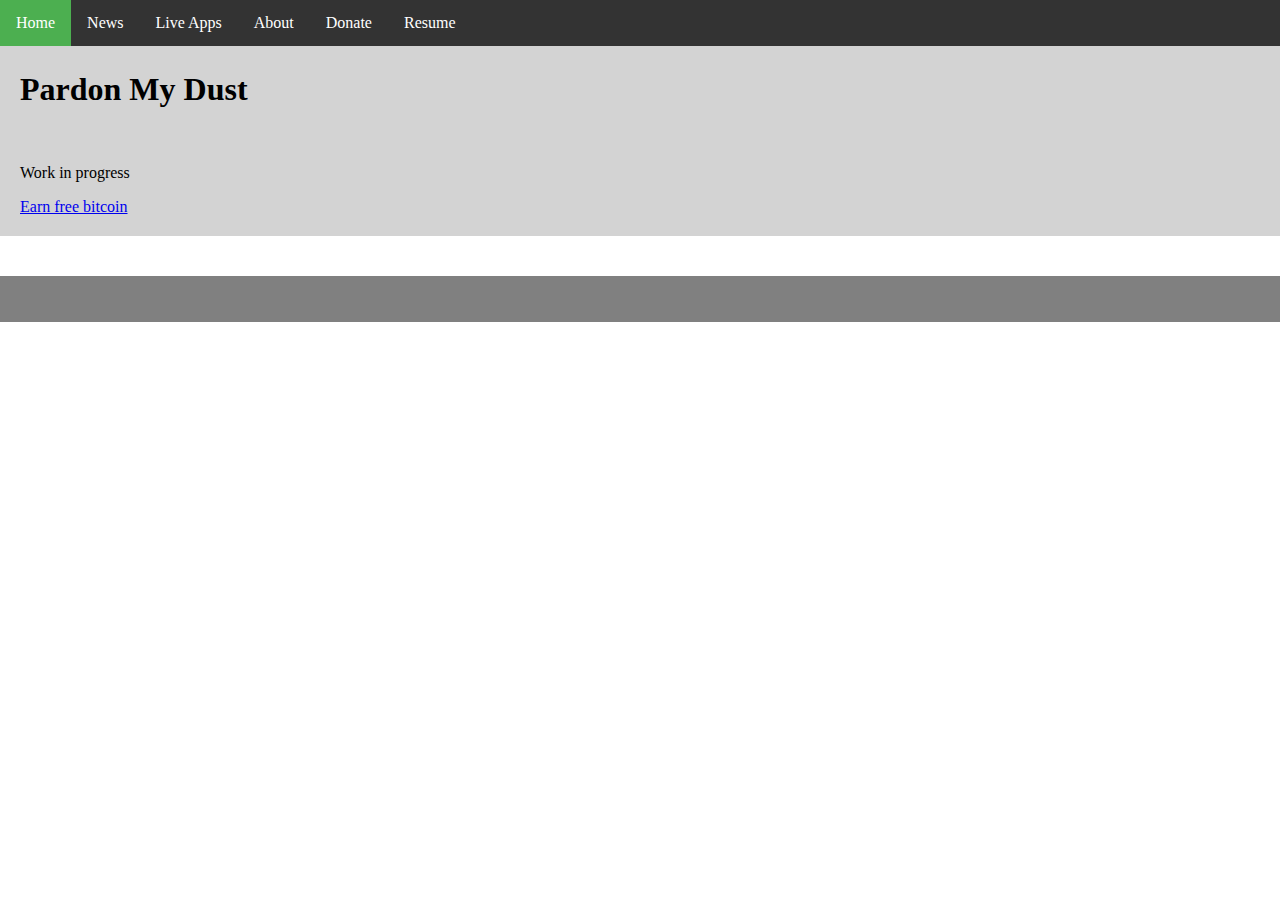
<file: index.html>
<!DOCTYPE html>
<html>
<head>
<link rel=StyleSheet href="resources/stylesheet.css" type="text/css" media=screen>
</head>

<body>

<ul class="top" id="nav">
  <li class="top"><a class="active" href="#home">Home</a></li>
  <li class="top"><a href="">News</a></li>
  <li class="dropdown top">
    <a href="" class="dropbtn">Live Apps</a>
    <div class="dropdown-content" id="menu">
      <a href="p/sumcentric.html">SumCentric</a>
      <a href="p/which-club.html">Which Club? Golf GPS</a>
      <a href="p/tap-a-dot.html">Tap A Dot</a>
      <a href="p/echo-flight.html">Echo Flight</a>	
    </div>
  </li>
  <li class="top"><a href="#about">About</a></li>
  <li class="top"><a href="p/donate.html">Donate</a><li>
  <li class="top"><a href="" target="_blank">Resume</a>
</ul>

<div style="padding:20px;margin-top:30px;background-color:lightgray;">
<h1>Pardon My Dust</h1>
<br>
<p>Work in progress</p>
<a href="http://www.freebiebitcoin.com">Earn free bitcoin</a>

</div>

<div class="footer">
  <p></p>
</div>

</body>
</html>
</file>
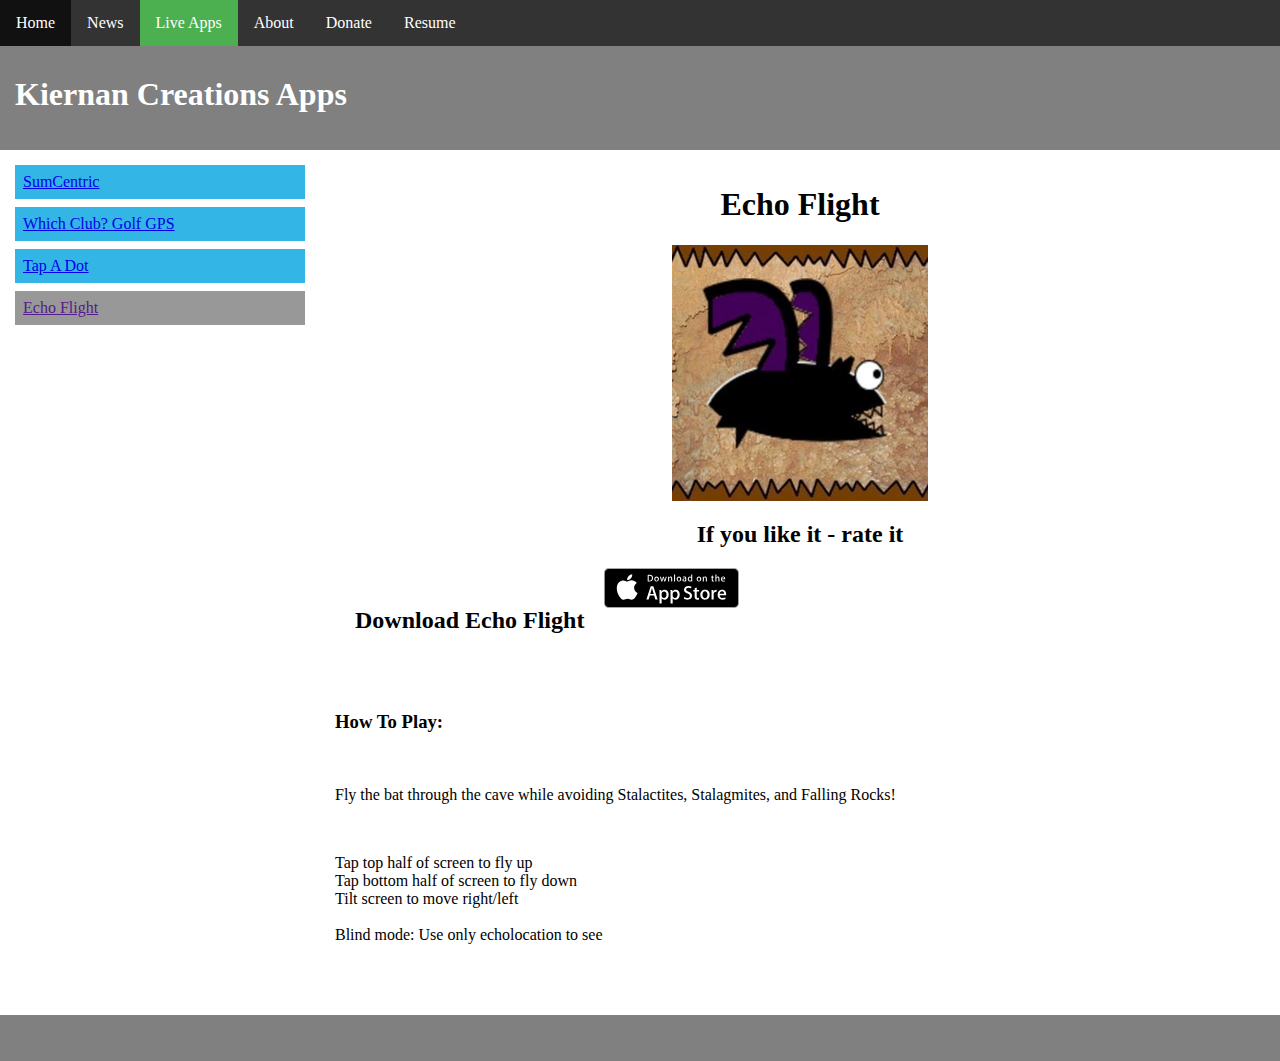
<file: p/echo-flight.html>
<!DOCTYPE html>
<html>
<head>
<link rel=StyleSheet href="../resources/stylesheet.css" type="text/css" media=screen>
<style>
* {
    box-sizing: border-box;
}
</style>
</head>

<body>

<ul class="top" id="nav">
  <li class="top"><a href="../index.html">Home</a></li>
  <li class="top"><a href="html css example setup">News</a></li>
  <li class="dropdown top">
    <a href="" class="dropbtn active">Live Apps</a>
    <div class="dropdown-content" id="menu">
      <a href="../p/sumcentric.html">SumCentric</a>
      <a href="../p/which-club.html">Which Club? Golf GPS</a>
      <a href="../p/tap-a-dot.html">Tap A Dot</a>
      <a href="">Echo Flight</a>	
    </div>
  </li>
  <li class="top"><a href="#about">About</a></li>
  <li class="top"><a href="../p/donate.html">Donate</a><li>
  <li class="top"><a href="" target="_blank">Resume</a>
</ul>

<div class="header">
  <h1>Kiernan Creations Apps</h1>
</div>

<div class="clearfix">
  <div class="column menu">
    <ul>
      <li><a href="../p/sumcentric.html">SumCentric</a></li>
      <li><a href="../p/which-club.html">Which Club? Golf GPS</a></li>
      <li><a href="../p/tap-a-dot.html">Tap A Dot</a></li>
      <li id="viewing"><a href="">Echo Flight</a></li>
    </ul>
  </div>

  <div class="column content">
    <h1 id="apps">Echo Flight</h1>
    <img id="apps" src="../resources/images/echoflight.jpg"</img>
    <h2 id="apps">If you like it - rate it</h2> 
<div style="width: 100%; overflow:hidden;">
    <h2 style="float:left; padding:20px;">Download Echo Flight   </h2>
    <a style="margin-left;" href="https://itunes.apple.com/app/tap-a-dot/id862242900?ign-mpt=uo%3D5" target="_blank"><img src="../resources/images/apple.svg"></a>
</div>
<br>

<h3>How To Play:</h3>
<br><p>Fly the bat through the cave while avoiding Stalactites, Stalagmites, and Falling Rocks!</p>
<br>
<p>Tap top half of screen to fly up<br>
Tap bottom half of screen to fly down<br>
Tilt screen to move right/left<br>
<br>
Blind mode: Use only echolocation to see</p>
  </div>
</div>

<div class="footer">
  <p></p>
</div>

</body>
</html>
</file>
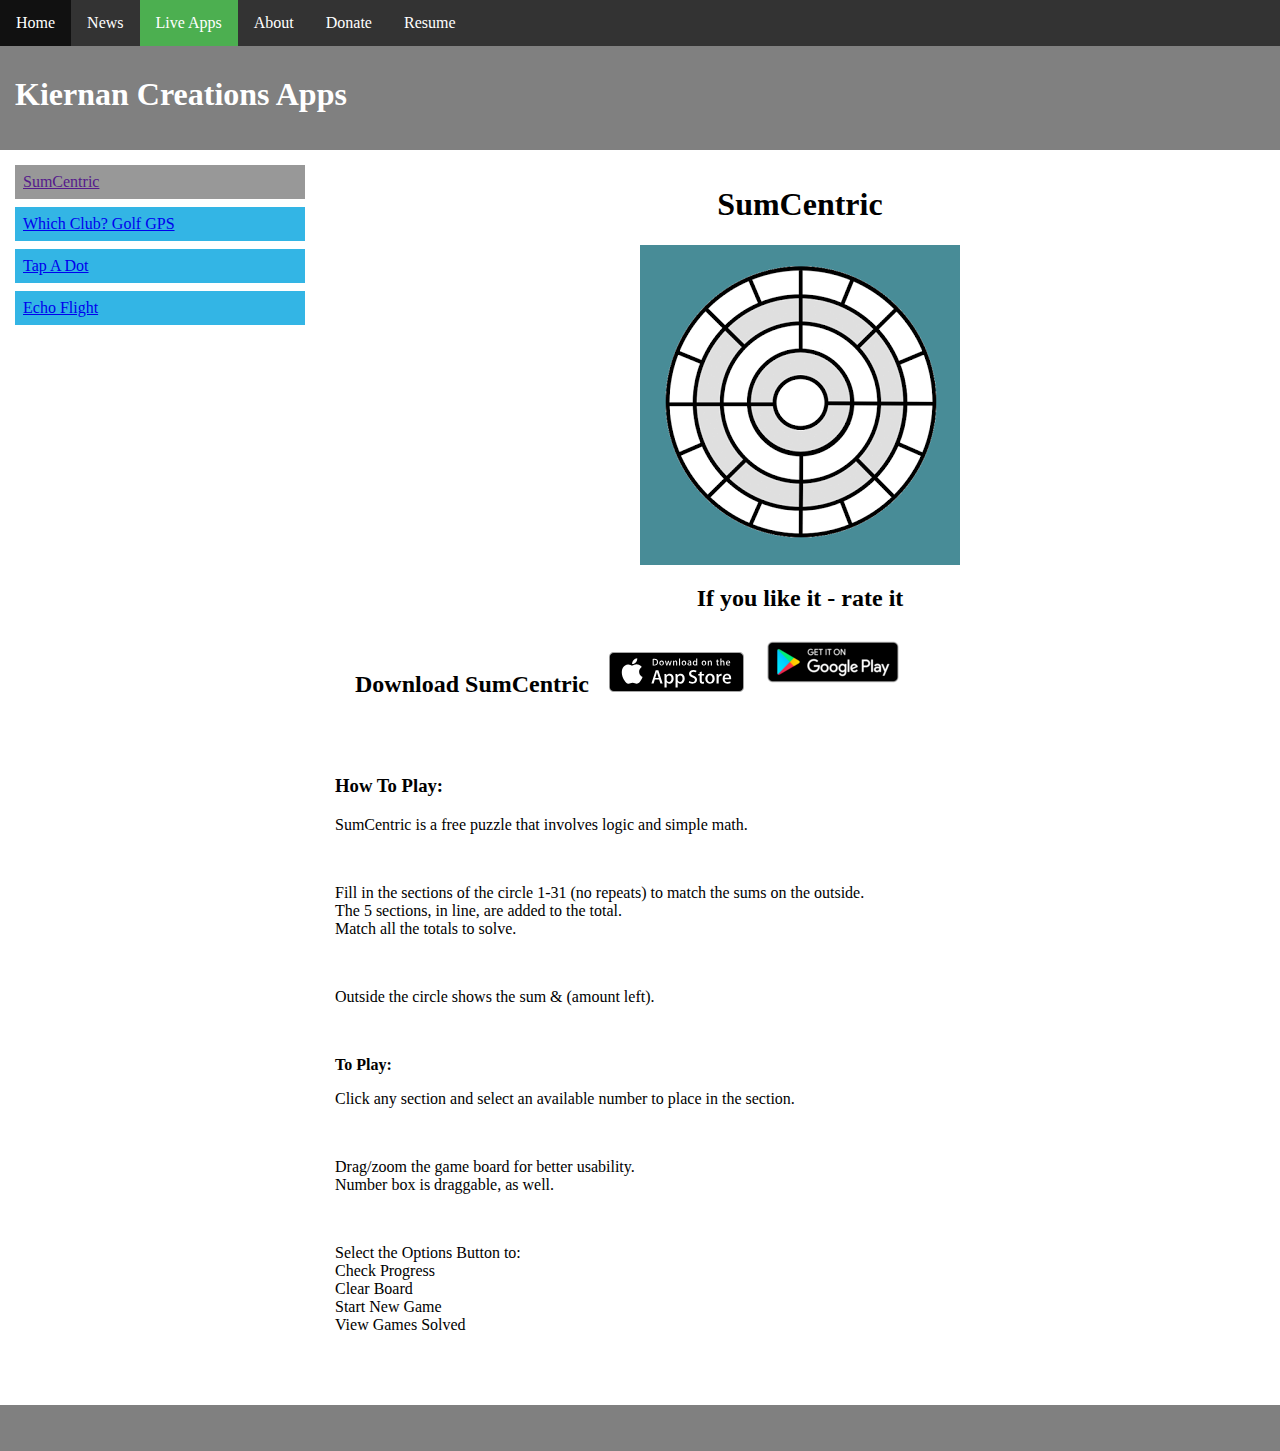
<file: p/sumcentric.html>
<!DOCTYPE html>
<html>
<head>
<link rel=StyleSheet href="../resources/stylesheet.css" type="text/css" media=screen>
<style>
* {
    box-sizing: border-box;
}
</style>
</head>

<body>

<ul class="top" id="nav">
  <li class="top"><a href="../index.html">Home</a></li>
  <li class="top"><a href="html css example setup">News</a></li>
  <li class="dropdown top">
    <a href="#apps" class="dropbtn active">Live Apps</a>
    <div class="dropdown-content" id="menu">
      <a href="">SumCentric</a>
      <a href="/p/which-club.html">Which Club? Golf GPS</a>
      <a href="/p/tap-a-dot.html">Tap A Dot</a>
      <a href="/p/echo-flight.html">Echo Flight</a>	
    </div>
  </li>
  <li class="top"><a href="#about">About</a></li>
  <li class="top"><a href="../p/donate.html">Donate</a><li>
  <li class="top"><a href="" target="_blank">Resume</a>
</ul>

<div class="header">
  <h1>Kiernan Creations Apps</h1>
</div>

<div class="clearfix">
  <div class="column menu">
    <ul>
      <li id="viewing"><a href="">SumCentric</a></li>
      <li><a href="../p/which-club.html">Which Club? Golf GPS</a></li>
      <li><a href="../p/tap-a-dot.html">Tap A Dot</a></li>
      <li><a href="../p/echo-flight.html">Echo Flight</a></li>
    </ul>
  </div>

  <div class="column content">
    <h1 id="apps">SumCentric</h1>
    <img id="apps" src="../resources/images/sumcentric.png"</img>
    <h2 id="apps">If you like it - rate it</h2> 
<div style="width: 100%; overflow:hidden;">
    <h2 style="float:left; padding:20px;">Download SumCentric  </h2>
    <a style="margin-left;" href="https://itunes.apple.com/us/app/sumcentric/id1035047285?ls=1&mt=8" target="_blank"><img src="../resources/images/apple.svg"></a>
    <a style="margin-left; padding:10px; margin-top:40px;" href="https://play.google.com/store/apps/details?id=com.kiernancreations.sumcentric" target="_blank"><img src="../resources/images/google.png"></a>
</div>
<br>

<h3>How To Play:</h3>
<p>SumCentric is a free puzzle that involves logic and simple math.</p>
<br>
<p>Fill in the sections of the circle 1-31 (no repeats) to match the sums on the outside.<br>
The 5 sections, in line, are added to the total.<br>
Match all the totals to solve. </p>
<br>
<p>Outside the circle shows the sum & (amount left).</p>
<br>
<p><b>To Play:</b></p>
<p>Click any section and select an available number to place in the section.</p>
<br>
</p>Drag/zoom the game board for better usability.<br>
Number box is draggable, as well.</p>
<br>

<p>Select the Options Button to:<br>
Check Progress<br>
Clear Board<br>
Start New Game<br>
View Games Solved</p>
  </div>
</div>

<div class="footer">
  <p></p>
</div>

</body>
</html>
</file>
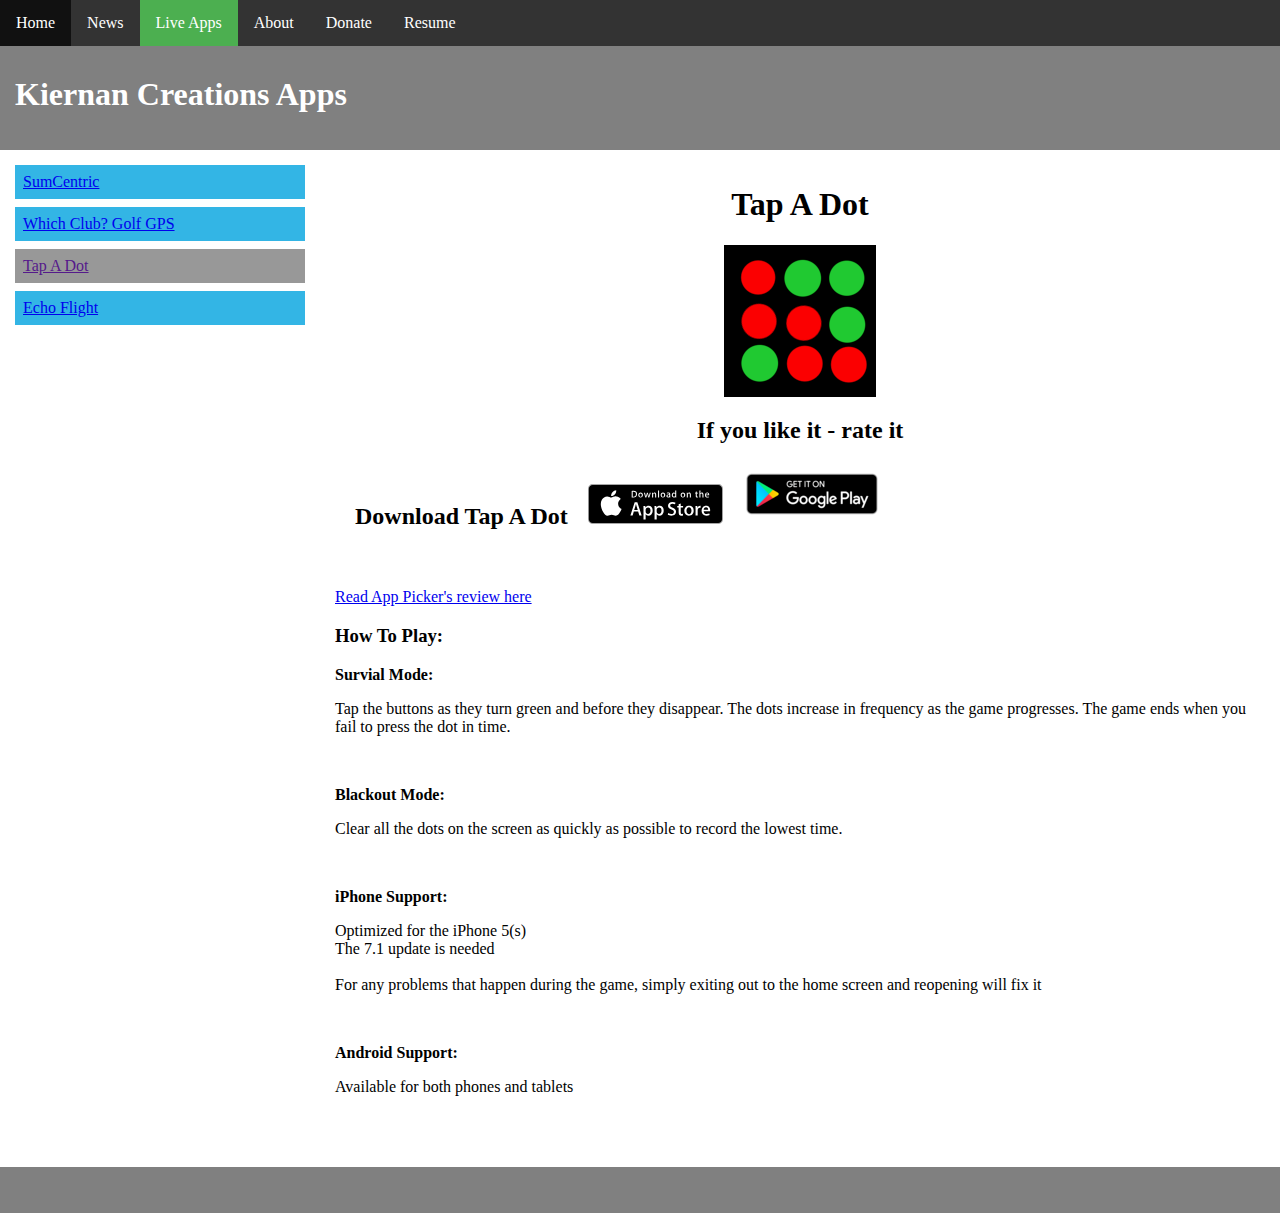
<file: p/tap-a-dot.html>
<!DOCTYPE html>
<html>
<head>
<link rel=StyleSheet href="../resources/stylesheet.css" type="text/css" media=screen>
<style>
* {
    box-sizing: border-box;
}
</style>
</head>

<body>

<ul class="top" id="nav">
  <li class="top"><a href="../index.html">Home</a></li>
  <li class="top"><a href="html css example setup">News</a></li>
  <li class="dropdown top">
    <a href="" class="dropbtn active">Live Apps</a>
    <div class="dropdown-content" id="menu">
      <a href="../p/sumcentric.html">SumCentric</a>
      <a href="../p/which-club.html">Which Club? Golf GPS</a>
      <a href="#">Tap A Dot</a>
      <a href="../p/echo-flight.html">Echo Flight</a>	
    </div>
  </li>
  <li class="top"><a href="#about">About</a></li>
  <li class="top"><a href="../p/donate.html">Donate</a><li>
  <li class="top"><a href="" target="_blank">Resume</a>
</ul>

<div class="header">
  <h1>Kiernan Creations Apps</h1>
</div>

<div class="clearfix">
  <div class="column menu">
    <ul>
      <li><a href="../p/sumcentric.html">SumCentric</a></li>
      <li><a href="../p/which-club.html">Which Club? Golf GPS</a></li>
      <li id="viewing"><a href="">Tap A Dot</a></li>
      <li><a href="../p/echo-flight.html">Echo Flight</a></li>
    </ul>
  </div>

  <div class="column content">
    <h1 id="apps">Tap A Dot</h1>
    <img id="apps" src="../resources/images/tapadot.png"</img>
    <h2 id="apps">If you like it - rate it</h2> 
<div style="width: 100%; overflow:hidden;">
    <h2 style="float:left; padding:20px;">Download Tap A Dot   </h2>
    <a style="margin-left;" href="https://itunes.apple.com/app/tap-a-dot/id862242900?ign-mpt=uo%3D5" target="_blank"><img src="../resources/images/apple.svg"></a>
    <a style="margin-left; padding:10px; margin-top:40px;" href="https://play.google.com/store/apps/details?id=com.kiernancreations.tapadot" target="_blank"><img src="../resources/images/google.png"></a>
</div>
<br><a href="http://www.apppicker.com/reviews/16906/tap-a-dot-app-review-test-your-reflexes" target="_blank">Read App Picker's review here</a><br>

<h3>How To Play:</h3>
<p><b>Survial Mode:</b></p>
    <p>Tap the buttons as they turn green and before they disappear. The dots increase in frequency as the game progresses. The game ends when you fail to press the dot in time.</p>
<br><p><b>Blackout Mode:</b></p>
    <p>Clear all the dots on the screen as quickly as possible to record the lowest time.</p>
<br>
<p><b>iPhone Support:</b></p>
<p>Optimized for the iPhone 5(s)<br>The 7.1 update is needed<br><br>For any problems that happen during the game, simply exiting out to the home screen and reopening will fix it</p>
<br><p><b>Android Support:</b></p>
<p>Available for both phones and tablets</p>
  </div>
</div>

<div class="footer">
  <p></p>
</div>

</body>
</html>
</file>
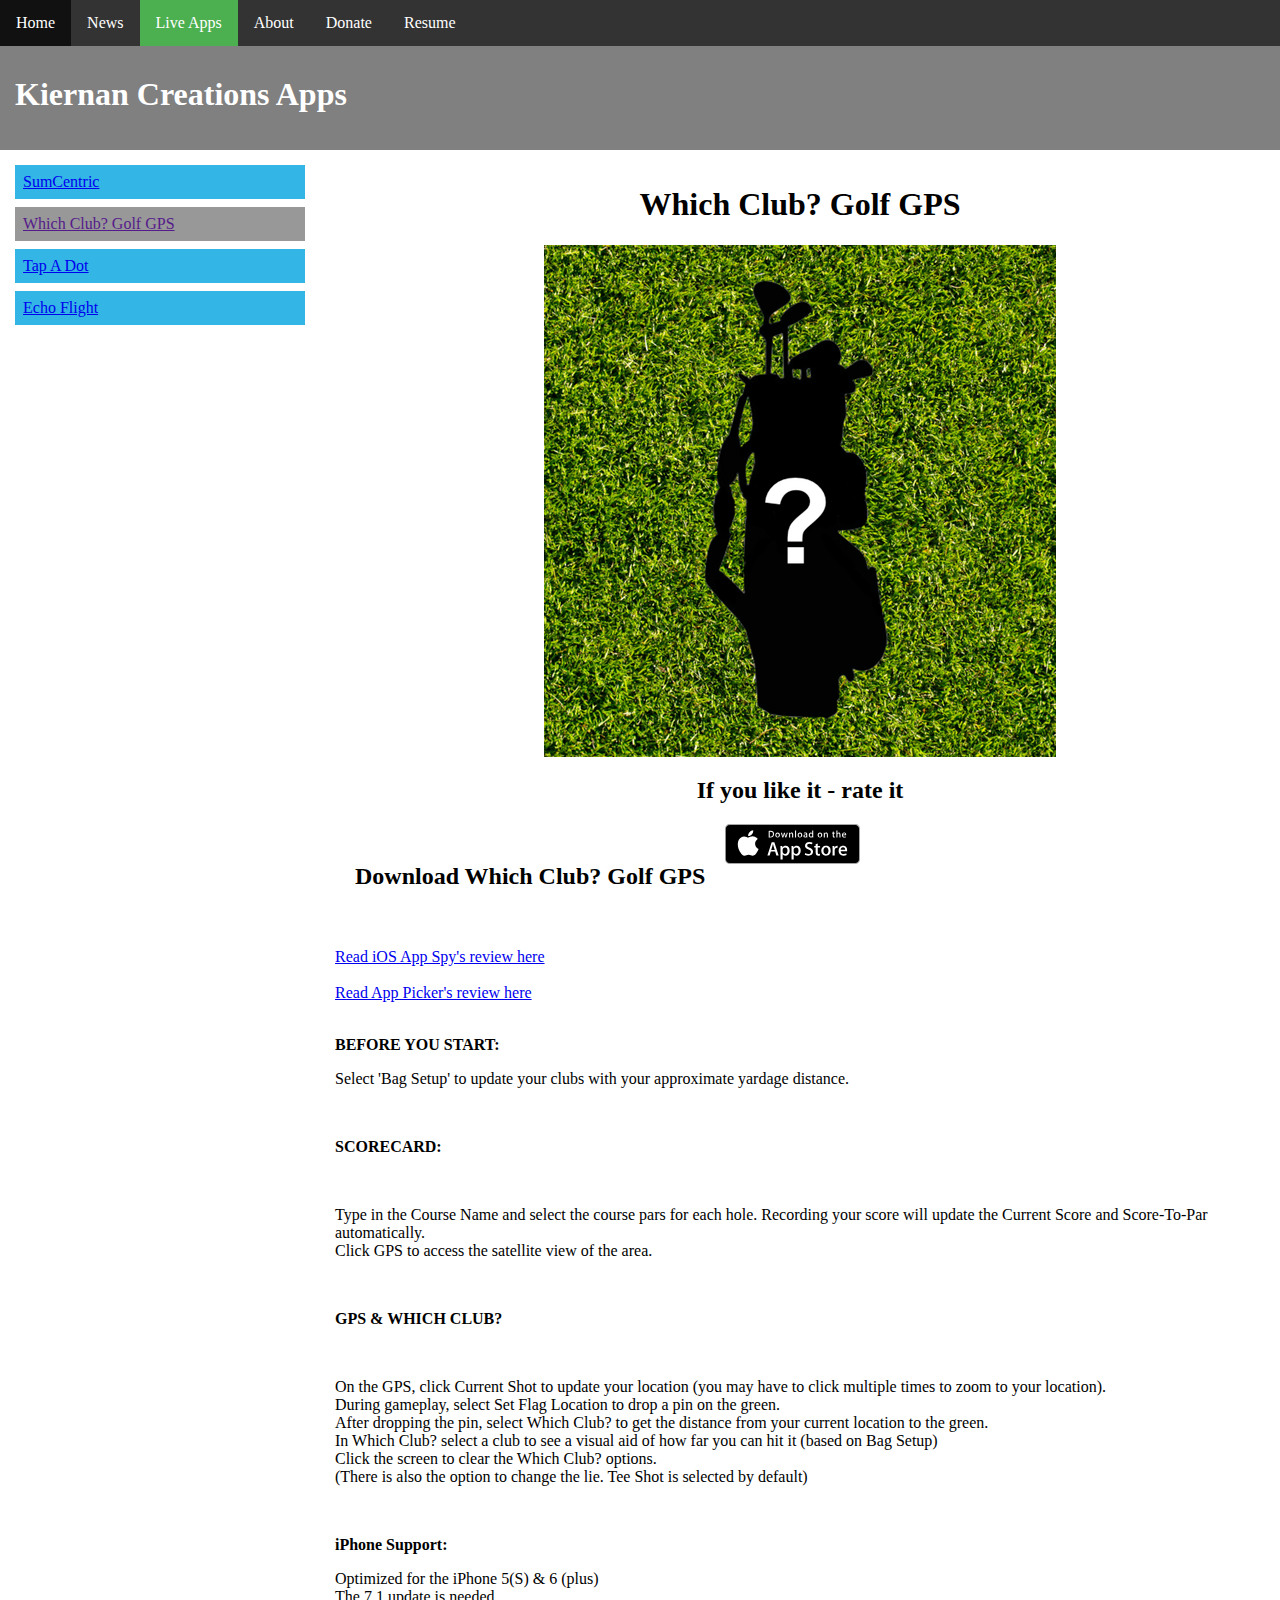
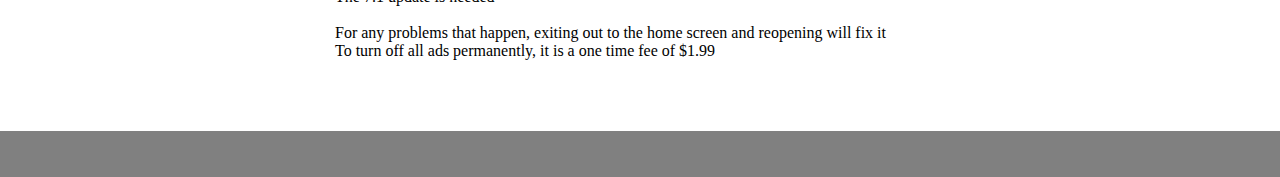
<file: p/which-club.html>
<!DOCTYPE html>
<html>
<head>
<link rel=StyleSheet href="../resources/stylesheet.css" type="text/css" media=screen>
<style>
* {
    box-sizing: border-box;
}
</style>
</head>

<body>

<ul class="top" id="nav">
  <li class="top"><a href="../index.html">Home</a></li>
  <li class="top"><a href="html css example setup">News</a></li>
  <li class="dropdown top">
    <a href="" class="dropbtn active">Live Apps</a>
    <div class="dropdown-content" id="menu">
      <a href="../p/sumcentric.html">SumCentric</a>
      <a href="">Which Club? Golf GPS</a>
      <a href="../p/tap-a-dot.html">Tap A Dot</a>
      <a href="../p/echo-flight.html">Echo Flight</a>	
    </div>
  </li>
  <li class="top"><a href="#about">About</a></li>
  <li class="top"><a href="../p/donate.html">Donate</a><li>
  <li class="top"><a href="" target="_blank">Resume</a>
</ul>

<div class="header">
  <h1>Kiernan Creations Apps</h1>
</div>

<div class="clearfix">
  <div class="column menu">
    <ul>
      <li><a href="../p/sumcentric.html">SumCentric</a></li>
      <li id="viewing"><a href="">Which Club? Golf GPS</a></li>
      <li><a href="../p/tap-a-dot.html">Tap A Dot</a></li>
      <li><a href="../p/echo-flight.html">Echo Flight</a></li>
    </ul>
  </div>

  <div class="column content">
    <h1 id="apps">Which Club? Golf GPS</h1>
    <img id="apps" src="../resources/images/whichclub.png"</img>
    <h2 id="apps">If you like it - rate it</h2> 
<div style="width: 100%; overflow:hidden;">
    <h2 style="float:left; padding:20px;">Download Which Club? Golf GPS   </h2>
    <a style="margin-left;" href="https://itunes.apple.com/us/app/which-club-golf-gps/id914385367?mt=8" target="_blank"><img src="../resources/images/apple.svg"></a>
</div>
<br><a href="http://iosappspy.com/club-golf-gps-sports-app-iphone-ipad-review/" target="_blank">Read iOS App Spy's review here</a><br>
<br><a href="http://www.apppicker.com/reviews/19861/which-club-golf-gps-app-review-invaluable-for-golfers" target="_blank">Read App Picker's review here</a><br><br>

<p><b>BEFORE YOU START:</b></p>
<p>Select 'Bag Setup' to update your clubs with your approximate yardage distance.</p>
<br>
<p><b>SCORECARD:</b></p>
<br>
<p>Type in the Course Name and select the course pars for each hole. Recording your score will update the Current Score and Score-To-Par automatically.<br>
Click GPS to access the satellite view of the area.</p>
<br>
<p><b>GPS & WHICH CLUB?</b></p>
<br>
<p>On the GPS, click Current Shot to update your location (you may have to click multiple times to zoom to your location).<br>
During gameplay, select Set Flag Location to drop a pin on the green.<br>
After dropping the pin, select Which Club? to get the distance from your current location to the green.<br>
In Which Club? select a club to see a visual aid of how far you can hit it (based on Bag Setup)<br>
Click the screen to clear the Which Club? options.<br>

(There is also the option to change the lie. Tee Shot is selected by default)</p>
<br>
<p><b>iPhone Support:</b></p>

    <p>Optimized for the iPhone 5(S) & 6 (plus)<br>
    The 7.1 update is needed<br><br>

    For any problems that happen, exiting out to the home screen and reopening will fix it<br>
    To turn off all ads permanently, it is a one time fee of $1.99</p>


  </div>
</div>

<div class="footer">
  <p></p>
</div>

</body>
</html>
</file>
<file: resources/stylesheet.css>
body {margin:0;}

ul.top {
    list-style-type: none;
    margin: 0;
    padding: 0;
    background-color: #333;
    position: fixed;
    top: 0;
    width: 100%;
}

.top li {
    float: left;
}

.top li a {
    display: block;
    color: white;
    text-align: center;
    padding: 14px 16px;
    text-decoration: none;
}

.top li a:hover:not(.active){
    background-color: #111;
}

ul.top#nav a:active {
    background-color: #4CAF50;
}

.active {
    background-color: #4CAF50;
}

.dropbtn {
    display: inline-block;
    color: white;
    text-align: center;
    padding: 14px 16px;
    text-decoration: none;
}

li.dropdown {
    display: inline-block;
}

.dropdown-content {
    display: none;
    position: absolute;
    background-color: #333;
    min-width: 160px;
    box-shadow: 0px 8px 16px 0px rgba(0,0,0,0.2);
    z-index: 1;
}

.dropdown-content#menu a {
    color: white;
    padding: 12px 16px;
    text-decoration: none;
    display: block;
    text-align: left;
}

.dropdown-content#menu a:hover {
    color: #4CAF50;
}

.dropdown:hover .dropdown-content {
    display: block;
}

.dropdown-content#menu a:active {
    color: black;
}

.header, .footer {
    margin-top: 40px;
    background-color: grey;
    color: white;
    padding: 15px;
}
.column {
    float: left;
    padding: 15px;
}
.clearfix::after {
    content: "";
    clear: both;
    display: table;
}
.menu {
    width: 25%;
}
.content {
    width: 75%;
}

.menu ul {
    list-style-type: none;
    margin: 0;
    padding: 0;
}
.menu li {
    padding: 8px;
    margin-bottom: 8px;
    background-color: #33b5e5;
    color: #ffffff;
}
.menu li:hover {
    background-color: #0099cc;
}

.menu li#viewing {
    background-color: #989898;
    
}

h1#apps,h2#apps {
   text-align: center;
}

img#apps {
display: block;
  margin-left: auto;
  margin-right: auto;
}

.donate {
  text-align: center;
  display: block;
  margin-left: auto;
  margin-right: auto;
}
</file>
